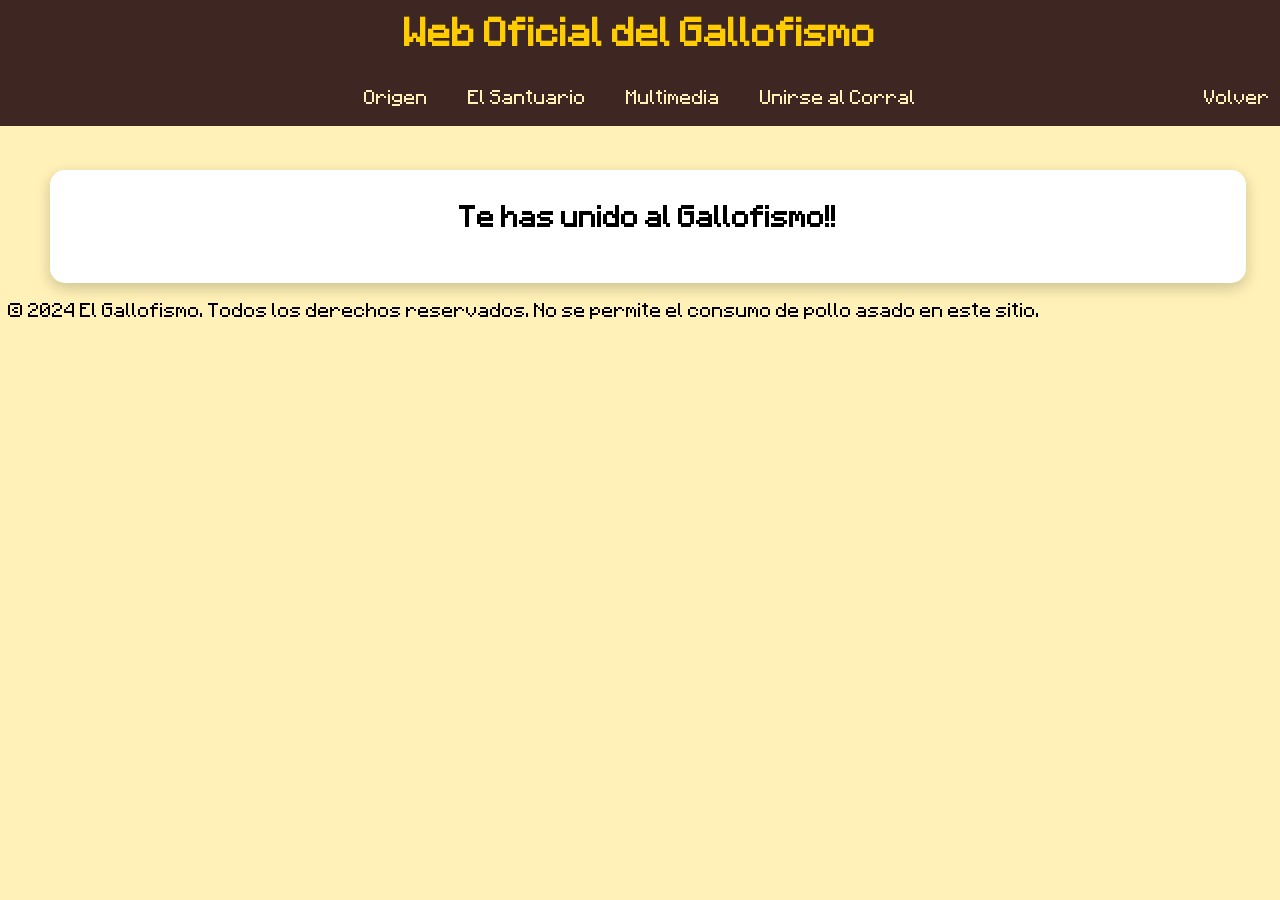
<file: enviar.html>
<!DOCTYPE html>
<html lang="es">
<head>
    <meta charset="UTF-8">
    <meta name="viewport" content="width=device-width, initial-scale=1.0">
    <link rel="stylesheet">
    <title>El Gallofismo</title>
    <link rel="stylesheet" href="gallofismo.css">
    <style>
        section{
            text-align: center;
            width: 1136px;
        }
    </style>
</head>
<body>

    <header>
        <h1>Web Oficial del Gallofismo</h1>
    </header>
 
    <nav>
        <ul>
            <li><a href="gallofismo.html">Origen</a></li>
            <li><a href="gallofimso elsantuario.html">El Santuario</a></li>
            <li><a href="gallofismo multimedia.html">Multimedia</a></li>
            <li><a href="gallofismo inscripcion.html">Unirse al Corral</a></li>
        </ul>
        <a href="javascript:history.back()" class="btn-atras">Volver</a>
    </nav>
    <main id="mainform">
        <section id="gallofa">
            <h2 style="margin-top: 0">Te has unido al Gallofismo!!</h2>
        </section>
    </main>
    <footer>
        <p>&copy; 2024 El Gallofismo. Todos los derechos reservados. No se permite el consumo de pollo asado en este sitio.</p>
    </footer>
</body>
</html>
</file>
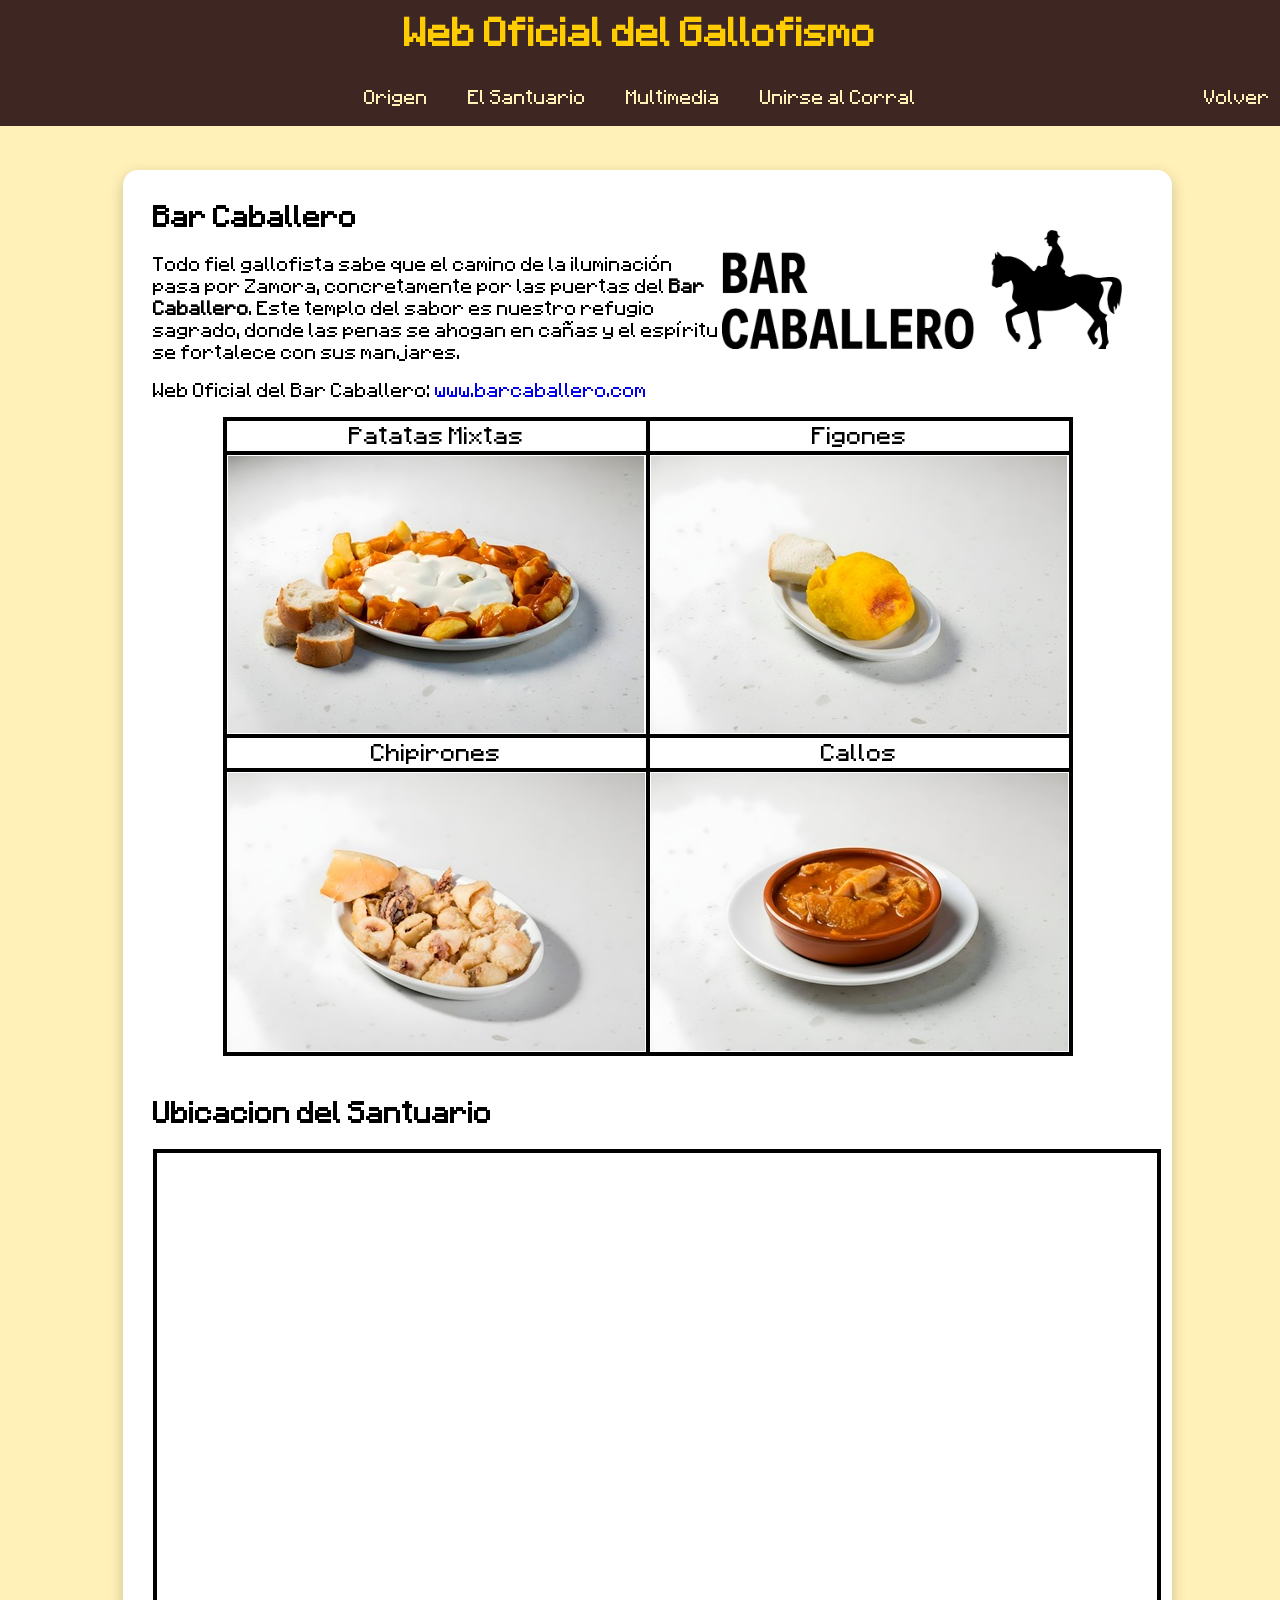
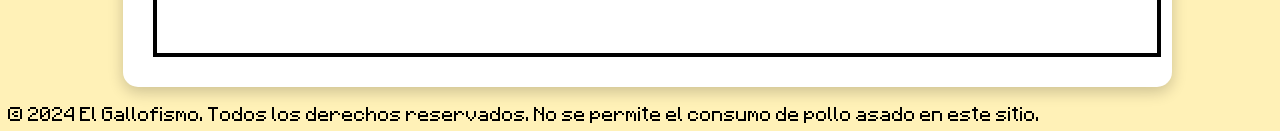
<file: gallofimso elsantuario.html>
<!DOCTYPE html>
<html lang="es">
<head>
    <meta charset="UTF-8">
    <meta name="viewport" content="width=device-width, initial-scale=1.0">
    <link rel="stylesheet">
    <title>El Gallofismo</title>
    <link rel="stylesheet" href="gallofismo.css">
    <style>
        section{
            margin-right: 100px; 
            margin-left: 100px;  
        }
        table, td, th{
            border: 4px solid black;
            text-align: center;
            border-collapse: collapse;
            font-size: 20px;
        }
    </style>
</head>
<body>

    <header>
        <h1>Web Oficial del Gallofismo</h1>
    </header>
 
    <nav>
        <ul>
            <li><a href="gallofismo.html">Origen</a></li>
            <li><a href="gallofimso elsantuario.html">El Santuario</a></li>
            <li><a href="gallofismo multimedia.html">Multimedia</a></li>
            <li><a href="gallofismo inscripcion.html">Unirse al Corral</a></li>
        </ul>
        <a href="javascript:history.back()" class="btn-atras">Volver</a>
    </nav>
    <main>
        <section id="gallofa">
            <img id="cabalogo" src="Fotos/caba.jpg">
            <h2>Bar Caballero</h2>
            <p class="descripcion-bar">
                Todo fiel gallofista sabe que el camino de la iluminación pasa por Zamora, concretamente por las puertas del <strong>Bar Caballero</strong>. Este templo del sabor es nuestro refugio sagrado, donde las penas se ahogan en cañas y el espíritu se fortalece con sus manjares.
            </p>
            <p>Web Oficial del Bar Caballero: <a id="paginacaba" href="https://www.barcaballero.com/">www.barcaballero.com</a></p>
            <div class="menu-sagrado">
                <table id="menu">
                    <tr>
                        <td>Patatas Mixtas</td>
                        <td>Figones</td>
                    </tr>
                    <tr>
                        <td><img src="Fotos/mixtas.jpg"></td>
                        <td><img src="Fotos/figones.jpg"></td>
                    </tr>
                                    <tr>
                        <td>Chipirones</td>
                        <td>Callos</td>
                    </tr>
                    <tr>
                        <td><img src="Fotos/chipis.jpg"></td>
                        <td><img src="Fotos/callos.jpg"></td>
                    </tr>
                </table>
            </div>
            <h2>Ubicacion del Santuario</h2>
            <div id="mapa">
                <iframe src="https://www.google.com/maps/embed?pb=!1m18!1m12!1m3!1d408.1647950655443!2d-5.742424444565635!3d41.506967046067636!2m3!1f0!2f0!3f0!3m2!1i1024!2i768!4f13.1!3m3!1m2!1s0xd391e3066480a07%3A0xc268faa514710f7!2sBar%20Caballero!5e1!3m2!1ses!2ses!4v1771790438855!5m2!1ses!2ses" width="1000" height="500" style="border:4px solid black;" allowfullscreen=""referrerpolicy="no-referrer-when-downgrade"></iframe>
            </div>
        </section>
        
    </main>
    <footer>
        <p>&copy; 2024 El Gallofismo. Todos los derechos reservados. No se permite el consumo de pollo asado en este sitio.</p>
    </footer>
</body>
</html>
</file>
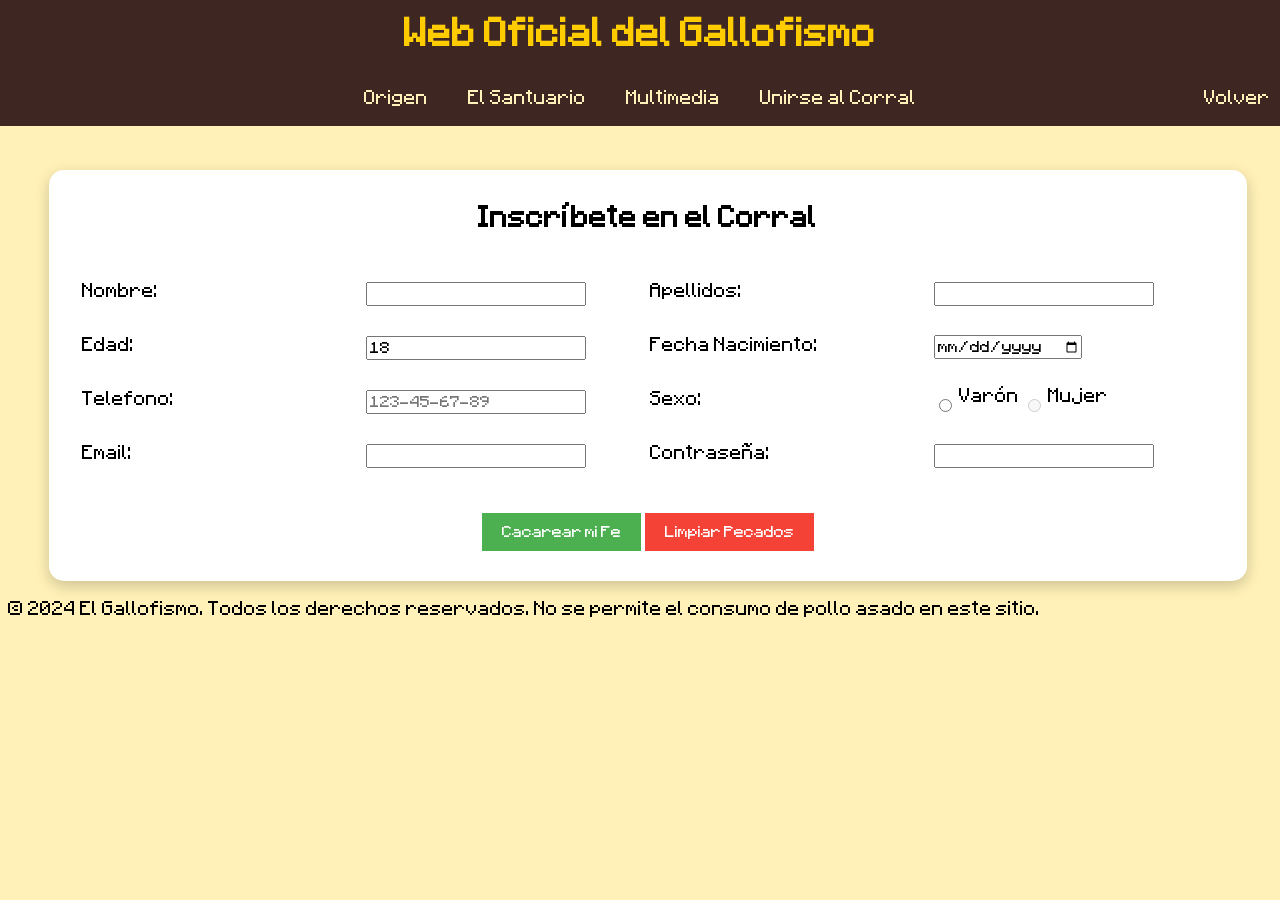
<file: gallofismo inscripcion.html>
<!DOCTYPE html>
<html lang="es">
<head>
    <meta charset="UTF-8">
    <meta name="viewport" content="width=device-width, initial-scale=1.0">
    <link rel="stylesheet">
    <title>El Gallofismo</title>
    <link rel="stylesheet" href="gallofismo.css">
    <script>
        function ValidarGallofa(event) {
            var continuar = true;
            const patron = /^\d{3}-\d{2}-\d{2}-\d{2}$/;
            if (!patron.test(document.getElementById('telefono').value) && document.getElementById('telefono').value != 0 ){
                alert("Teléfono no válido. El formato debe ser 123-45-67-89.");
                continuar = false;
            }
            return continuar;
        }
    </script>
    <style>
        td, th{
            width: 280px;
            padding-top: 20px;
            text-align: left;
            vertical-align: middle;
        }
        input{
            font-family: minecraft;
        }
        div{
            margin-top: 40px;
        }

    </style>
</head>
<body>

    <header>
        <h1>Web Oficial del Gallofismo</h1>
    </header>

    <nav>
        <ul>
            <li><a href="gallofismo.html">Origen</a></li>
            <li><a href="gallofimso elsantuario.html">El Santuario</a></li>
            <li><a href="gallofismo multimedia.html">Multimedia</a></li>
            <li><a href="gallofismo inscripcion.html">Unirse al Corral</a></li>
        </ul>
        <a href="javascript:history.back()" class="btn-atras">Volver</a>
    </nav>
    <main id="mainform">
        <section id="gallofa">
            <h2>Inscríbete en el Corral</h2>
            <form action="enviar.html" enctype="multipart/form-data" method="get" onsubmit="return ValidarGallofa(event)">
               <table>
                    <tr>
                        <td>
                            Nombre: 
                        </td>
                        <td>
                            <input type="text" required>
                        </td>
                        <td>
                            Apellidos: 
                        </td>
                        <td>
                            <input type="text" required>
                        </td>
                    </tr>
                    <tr>
                        <td>
                            Edad: 
                        </td>
                        <td>
                            <input type="number" value="18">
                        </td>
                        <td>
                            Fecha Nacimiento: 
                        </td>
                        <td>
                            <input type="date">
                        </td>
                    </tr>
                    <tr>
                        <td>
                            Telefono: 
                        </td>
                        <td>
                            <input type="tel" id="telefono" placeholder="123-45-67-89">
                        </td>
                        <td>
                            Sexo:
                        </td>
                        <td>
                            <input name="sexo" type="radio" required> Varón <input name="sexo" type="radio" disabled> Mujer
                        </td>
                    </tr>
                    <tr>
                        <td>
                            Email: 
                        </td>
                        <td>
                            <input type="email" id="correo" required>
                        </td>
                        <td>
                            Contraseña: 
                        </td>
                        <td>
                            <input id="contraseña" type="password" required>
                        </td>
                    </tr>
                    <tr>
                        
                    </tr>
                </table> 
                <div>
                    <input type="submit" value="Cacarear mi Fe">
                    <input type="reset" value="Limpiar Pecados">
                </div>
            </form>
        </section>
    </main>
    <footer>
        <p>&copy; 2024 El Gallofismo. Todos los derechos reservados. No se permite el consumo de pollo asado en este sitio.</p>
    </footer>


</body>
</html>
</file>
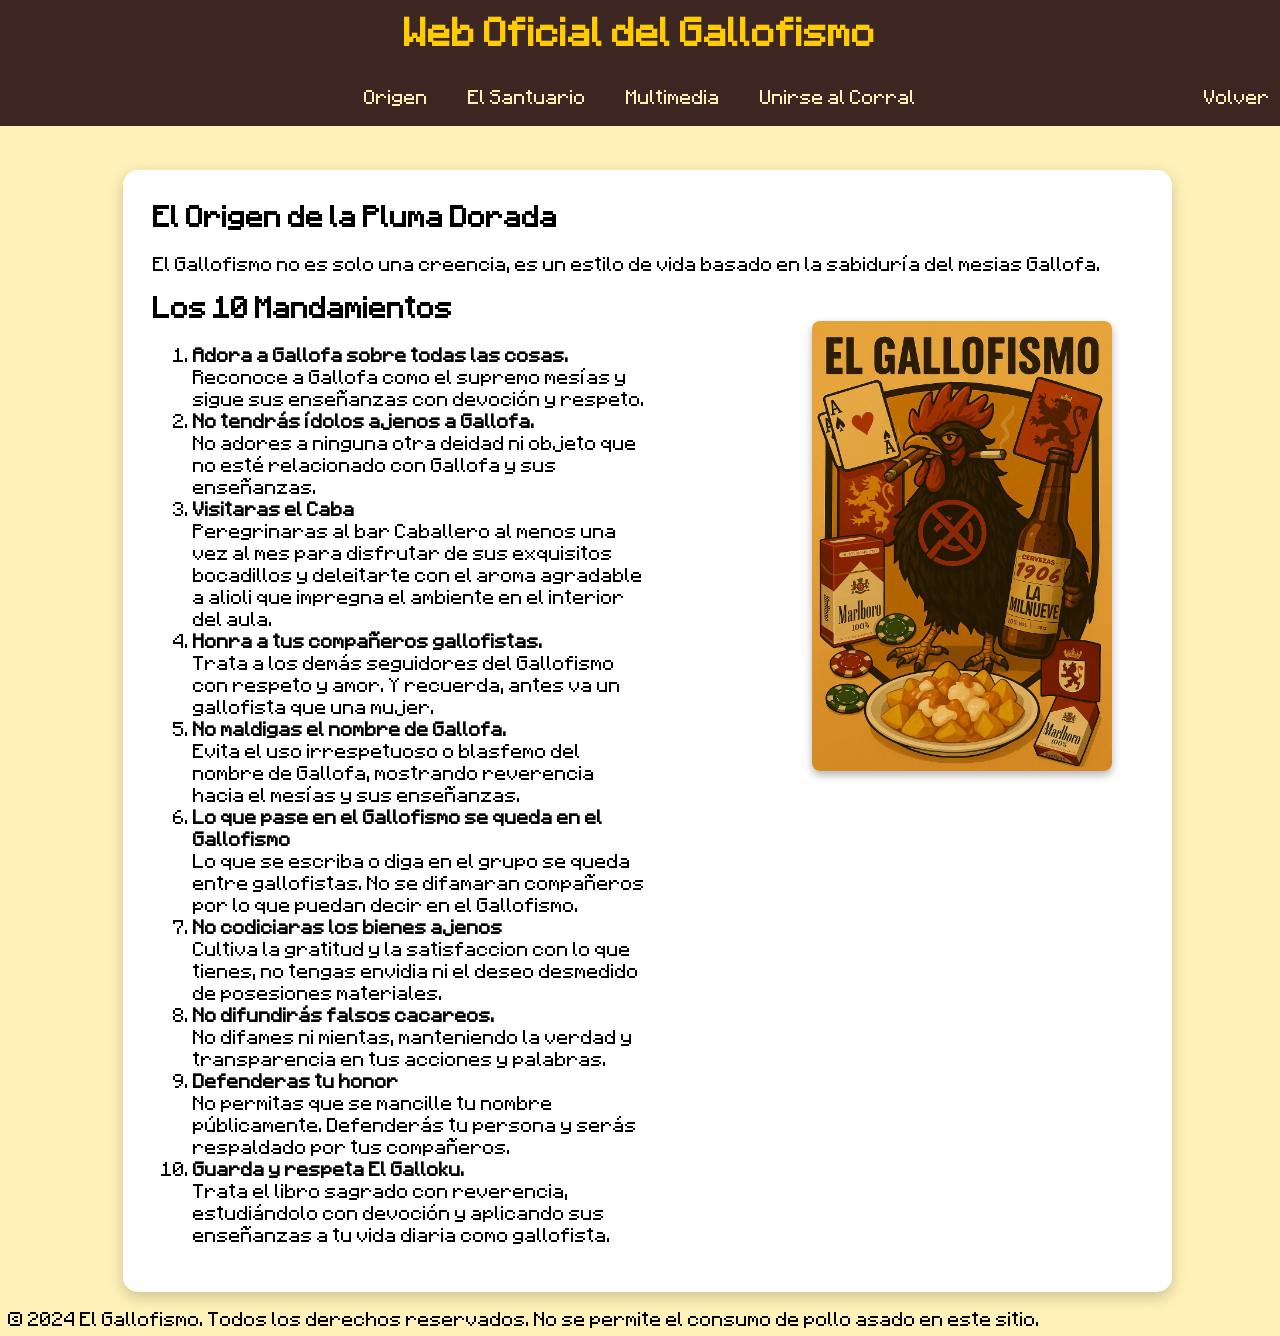
<file: gallofismo.html>
<!DOCTYPE html>
<html lang="es">
<head>
    <meta charset="UTF-8">
    <meta name="viewport" content="width=device-width, initial-scale=1.0">
    <link rel="stylesheet">
    <title>El Gallofismo</title>
    <link rel="stylesheet" href="gallofismo.css">
    <style>
        section{
            margin-right: 100px; 
            margin-left: 100px;  
        }
    </style>
</head>
<body>

    <header>
        <h1>Web Oficial del Gallofismo</h1>
    </header>

    <nav>
        <ul>
            <li><a href="gallofismo.html">Origen</a></li>
            <li><a href="gallofimso elsantuario.html">El Santuario</a></li>
            <li><a href="gallofismo multimedia.html">Multimedia</a></li>
            <li><a href="gallofismo inscripcion.html">Unirse al Corral</a></li>
        </ul>
        <a href="javascript:history.back()" class="btn-atras">Volver</a>
    </nav>
    <main>
        <section id="gallofa">
            <h2>El Origen de la Pluma Dorada</h2>
            <p>El Gallofismo no es solo una creencia, es un estilo de vida basado en la sabiduría del mesias Gallofa.</p>
            <img id="gallo" src="Fotos/GALLOFISMO.jfif" />
            <h2>Los 10 Mandamientos</h2>
            <div id="mandamientos">
                <ol>
                    <li><b>Adora a Gallofa sobre todas las cosas.</b><br>Reconoce a Gallofa como el supremo mesías y sigue sus enseñanzas con devoción y respeto.</li>
                    <li><b>No tendrás ídolos ajenos a Gallofa.</b><br>No adores a ninguna otra deidad ni objeto que no esté relacionado con Gallofa y sus enseñanzas.</li>
                    <li><b>Visitaras el Caba</b><br>Peregrinaras al bar Caballero al menos una vez al mes para disfrutar de sus exquisitos bocadillos y deleitarte con el aroma agradable a alioli que impregna el ambiente en el interior del aula.</li>
                    <li><b>Honra a tus compañeros gallofistas.</b><br>Trata a los demás seguidores del Gallofismo con respeto y amor. Y recuerda, antes va un gallofista que una mujer.</li>
                    <li><b>No maldigas el nombre de Gallofa.</b><br>Evita el uso irrespetuoso o blasfemo del nombre de Gallofa, mostrando reverencia hacia el mesías y sus enseñanzas.</li>
                    <li><b>Lo que pase en el Gallofismo se queda en el Gallofismo</b><br>Lo que se escriba o diga en el grupo se queda entre gallofistas. No se difamaran compañeros por lo que puedan decir en el Gallofismo.</li>
                    <li><b>No codiciaras los bienes ajenos</b><br>Cultiva la gratitud y la satisfaccion con lo que tienes, no tengas envidia ni el deseo desmedido de posesiones materiales.</li>
                    <li><b>No difundirás falsos cacareos.</b><br>No difames ni mientas, manteniendo la verdad y transparencia en tus acciones y palabras.</li>
                    <li><b>Defenderas tu honor</b><br>No permitas que se mancille tu nombre públicamente. Defenderás tu persona y serás respaldado por tus compañeros.</li>
                    <li><b>Guarda y respeta El Galloku.</b><br>Trata el libro sagrado con reverencia, estudiándolo con devoción y aplicando sus enseñanzas  a tu vida diaria como gallofista.</li>
                </ol>
            </div>
        </section>
    </main>
    <footer>
        <p>&copy; 2024 El Gallofismo. Todos los derechos reservados. No se permite el consumo de pollo asado en este sitio.</p>
    </footer>
</body>
</html>
</file>
<file: gallofismo.css>
﻿@font-face {
    font-family: 'Minecraft';
    src: url('Fuentes/Minecraftia-Regular.ttf') format('truetype');
    font-weight: normal;
    font-style: normal;
}

body {
    background-color: rgb(255, 241, 183);
    font-family: Minecraft;
}

h1 {
    margin: 10px;
    height: 50px;
}

header {
    text-align: center;
    background-color: #3e2723;
    color: #ffcc00;
    width: 100%;
    position: fixed;
    top: 0;
    left: 0;
}

nav {
    background-color: #3e2723;
    width: 100%;
    position: fixed;
    top: 70px;
    left: 0;
    display: flex;
    justify-content: center;
}

nav ul {
    list-style: none;
    padding: 0px;
    display: flex;
    gap: 20px;
    height: 24px;
}

nav a:link, nav a:visited {
    color: rgb(255, 241, 183);
    text-decoration: none;
    padding: 10px 10px 6px 10px;
}

nav a:hover, nav a:active {
    color: #3E2723;
    background-color: rgb(255, 241, 183);
}

main {
    margin-top: 170px;
    margin-left: 15px;
}
#mainform{
    display: flex;
    justify-content: center;
    text-align: center;
}
#gallofa {
    background-color: #fff;
    padding: 30px;
    border-radius: 15px;
    box-shadow: 0 5px 15px rgba(0,0,0,0.2);
}

#gallo {
    width: 300px;
    margin-right: 30px;
    margin-top: 30px;
    height: auto;
    float: right;
    border-radius: 8px;
    box-shadow: 0 4px 8px rgba(0,0,0,0.3);
}
h2{
    margin-top: 0;
}
input:focus {
    background-color: #ffff99;
    border: 2px solid #ffcc00;
    outline: none;
}
input[type="submit"] {
    background-color: #4caf50;
    color: white;
    border: none;
    padding: 10px 20px;
    cursor: pointer;
}

input[type="reset"] {
    background-color: #f44336;
    color: white;
    border: none;
    padding: 10px 20px;
    cursor: pointer;
}

footer {
    height: 20px;
    bottom: 0px;
    justify-self: center;
}

.demo {
    width: 180px;
    height: 180px;
    object-fit: cover;
    border-radius: 8px;
    box-shadow: 0 4px 8px rgba(0,0,0,0.3);
    opacity: 0.6;
    transition: opacity 0.2s ease;
    cursor:pointer;
}
.demo:hover{
    opacity: 1;
}
video {
    height: 700px
}
.mySlides{
    height: auto;
    width: 1000px;
    border-radius: 8px;
    box-shadow: 0 4px 8px rgba(0,0,0,0.3);
}
.w3-content{
    display: flex;
    justify-content: center;
    text-align: center;
    margin-bottom: 5px;
}
.w3-row-padding {
    display: flex;
    justify-content: center;
    
}
.w3-col{
    margin: 15px;
}

#mandamientos{
    width: 50%;
}

.menu-sagrado{
    display: flex;
    justify-content: center;
    margin-bottom: 40px;
}
#cabalogo{
    float: right;
    height: auto;
    width: 400px;
    margin-top: 30px;
    margin-right: 20px;
}
.descripcion-bar{
    width: 60%;
}
#paginacaba:hover{
    color: brown;
    text-decoration: none;
}
#paginacaba{
    text-decoration: none;
}
#mapa{
    display: flex;
    justify-self: center;
    flex-direction: column;
}

.btn-atras{
    position: fixed;
    top: 76px;
    right: 0;
}
</file>
